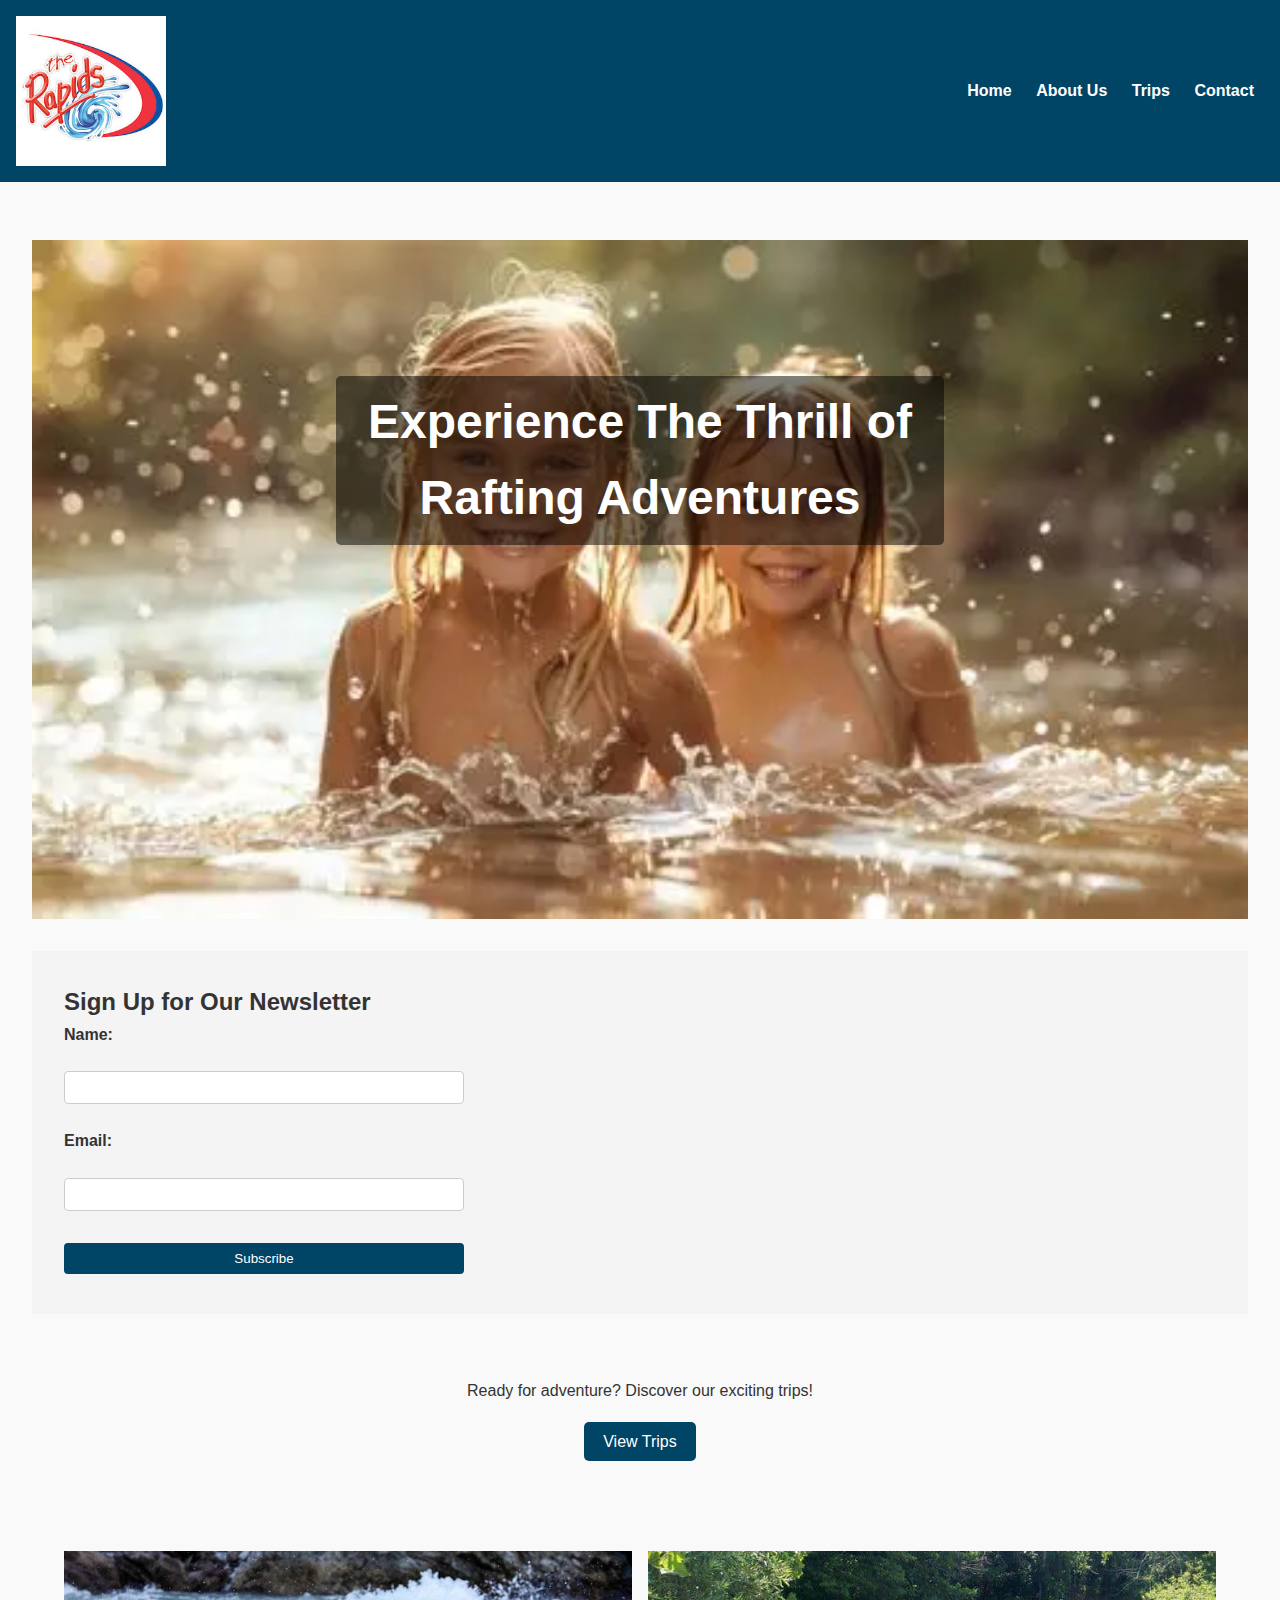
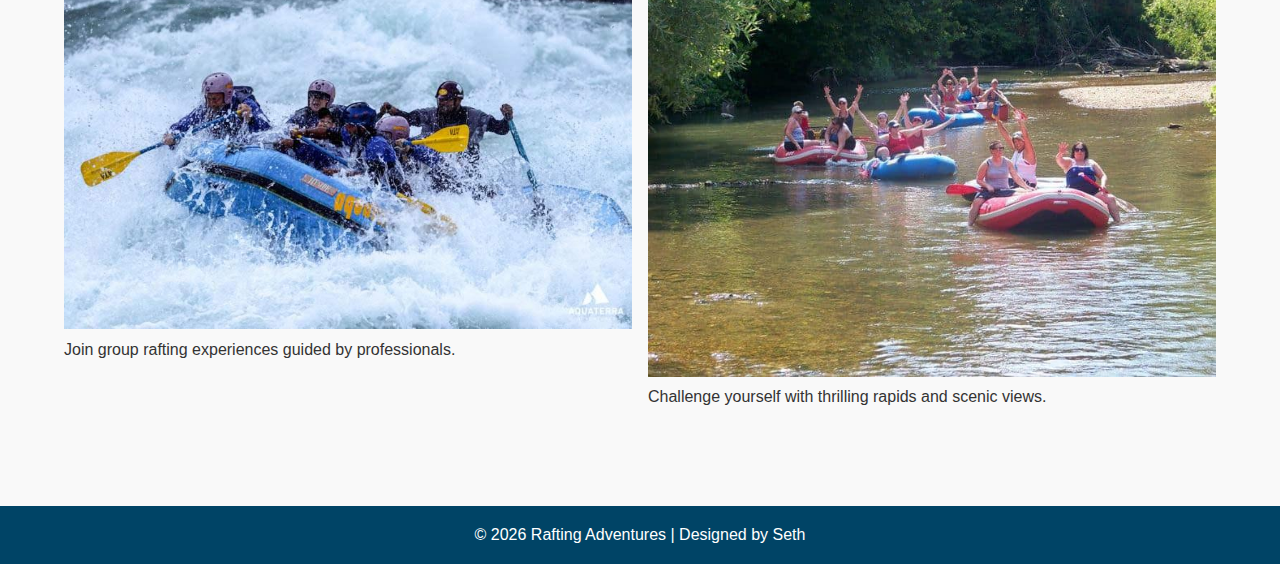
<file: wwr/index.html>
<!DOCTYPE html>
<html lang="en">

<head>
    <meta charset="UTF-8">
    <meta name="description"
      content="Rafting Adventures - Thrilling white water rafting trips and outdoor fun.">
    <meta name="viewport" content="width=device-width, initial-scale=1.0">
    <title>Rafting Adventures | Home </title>
    <link rel="stylesheet" href="rafting.css">
</head>

<body>
    <header>
        <img src="images/raft.jpg" alt="Rafting Adventures Logo">
        <nav>
            <a href="index.html">Home</a>
            <a href="about.html">About Us</a>
            <a href="trips.html">Trips</a>
            <a href="contact.html">Contact</a>
        </nav>
    </header><br>

    <main>
        <!-- Hero Section -->
        <section class="hero">
            <img src="images/happy 1.webp" width="100%" alt="Rafting on a river">
            <h1>Experience The Thrill of Rafting Adventures</h1>
        </section>

        <!-- Newsletter Form -->
        <section class="newsletter">
            <h2>Sign Up for Our Newsletter</h2>
            <form>
                <label for="name">Name:</label>
                <input type="text" id="name" name="name" required>

                <label for="email">Email:</label>

                <input type="text" id="email" name="email" required>

                <button type="submit">Subscribe</button>
            </form>
        </section>

        <!-- Call to Action -->
        <section class="cta">
            <p>Ready for adventure? Discover our exciting trips!</p><br>
            <a href="trips.html" class="button">View Trips</a>
        </section>

        <!-- Grid Layout -->
        <section class="grid-layout">
            <div>
                <img src="images/adventure4.jpg" width="200" alt="Group rafting adventure">
                <p>Join group rafting experiences guided by professionals.</p>
            </div>
            <div>
                <img src="images/adventure.jpg" width="200" alt="Rafting through rapids">
                <p>Challenge yourself with thrilling rapids and scenic views.</p>
            </div>
        </section>
    </main>

    <footer>
        <p>&copy; 2026 Rafting Adventures | Designed by Seth</p>
    </footer>
</body>

</html>
</file>
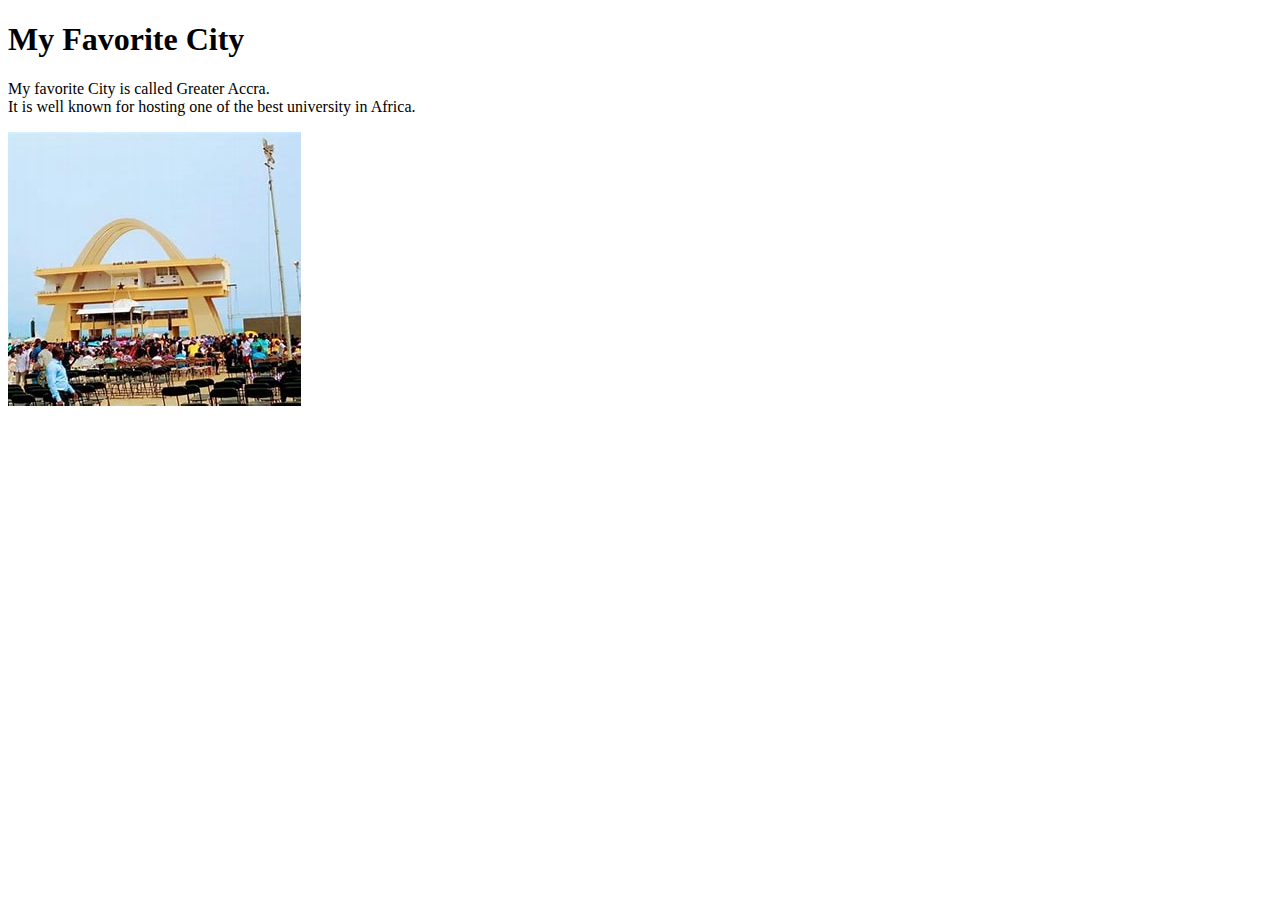
<file: week01/favorite-city.html>
<!DOCTYPE html>
<html lang="en">

<head>
    <meta charset="utf-8">
    <meta name="viewport" content="width=device-width, initial-scale=1.0">
    <title>My Favorite City - </title>
</head>

<body>
    <h1>My Favorite City</h1>
    <p>My favorite City is called Greater Accra.<br>
        It is well known for hosting one of the
        best university in Africa. </p>
    <img src="images/accra day.jpg" alt="Greater Accra night scene">
</body>


</html>
</file>
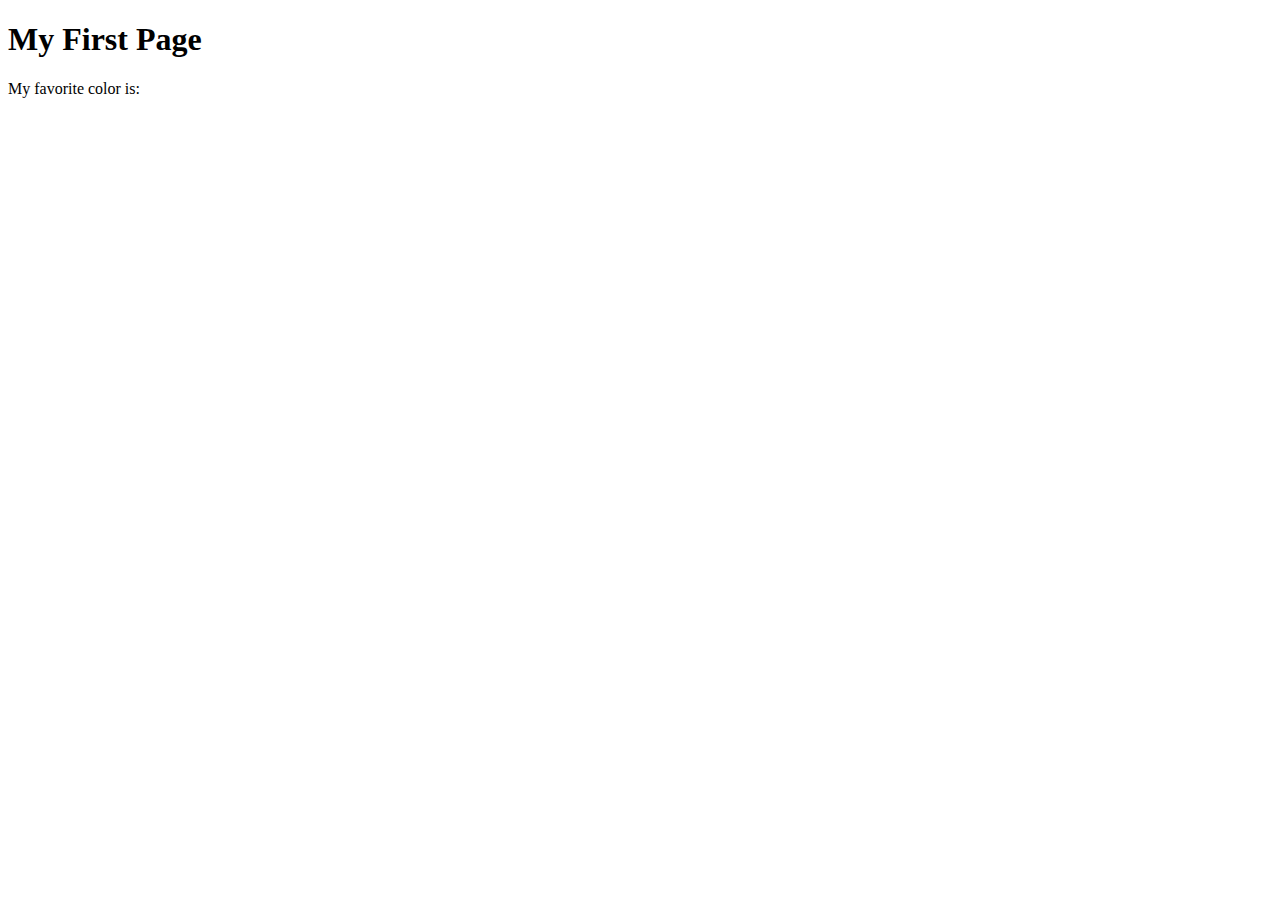
<file: week01/first-page.html>
<!DOCTYPE html>
<html lang="en">
<head>
    <meta charset="UTF-8">
    <meta name="viewport" content="width=device-width, initial-scale=1.0">
    <title>My First Page</title>
</head>
<body>
    <h1>My First Page</h1>
    <p>My favorite color is: </p>
</body>
</html>
</file>
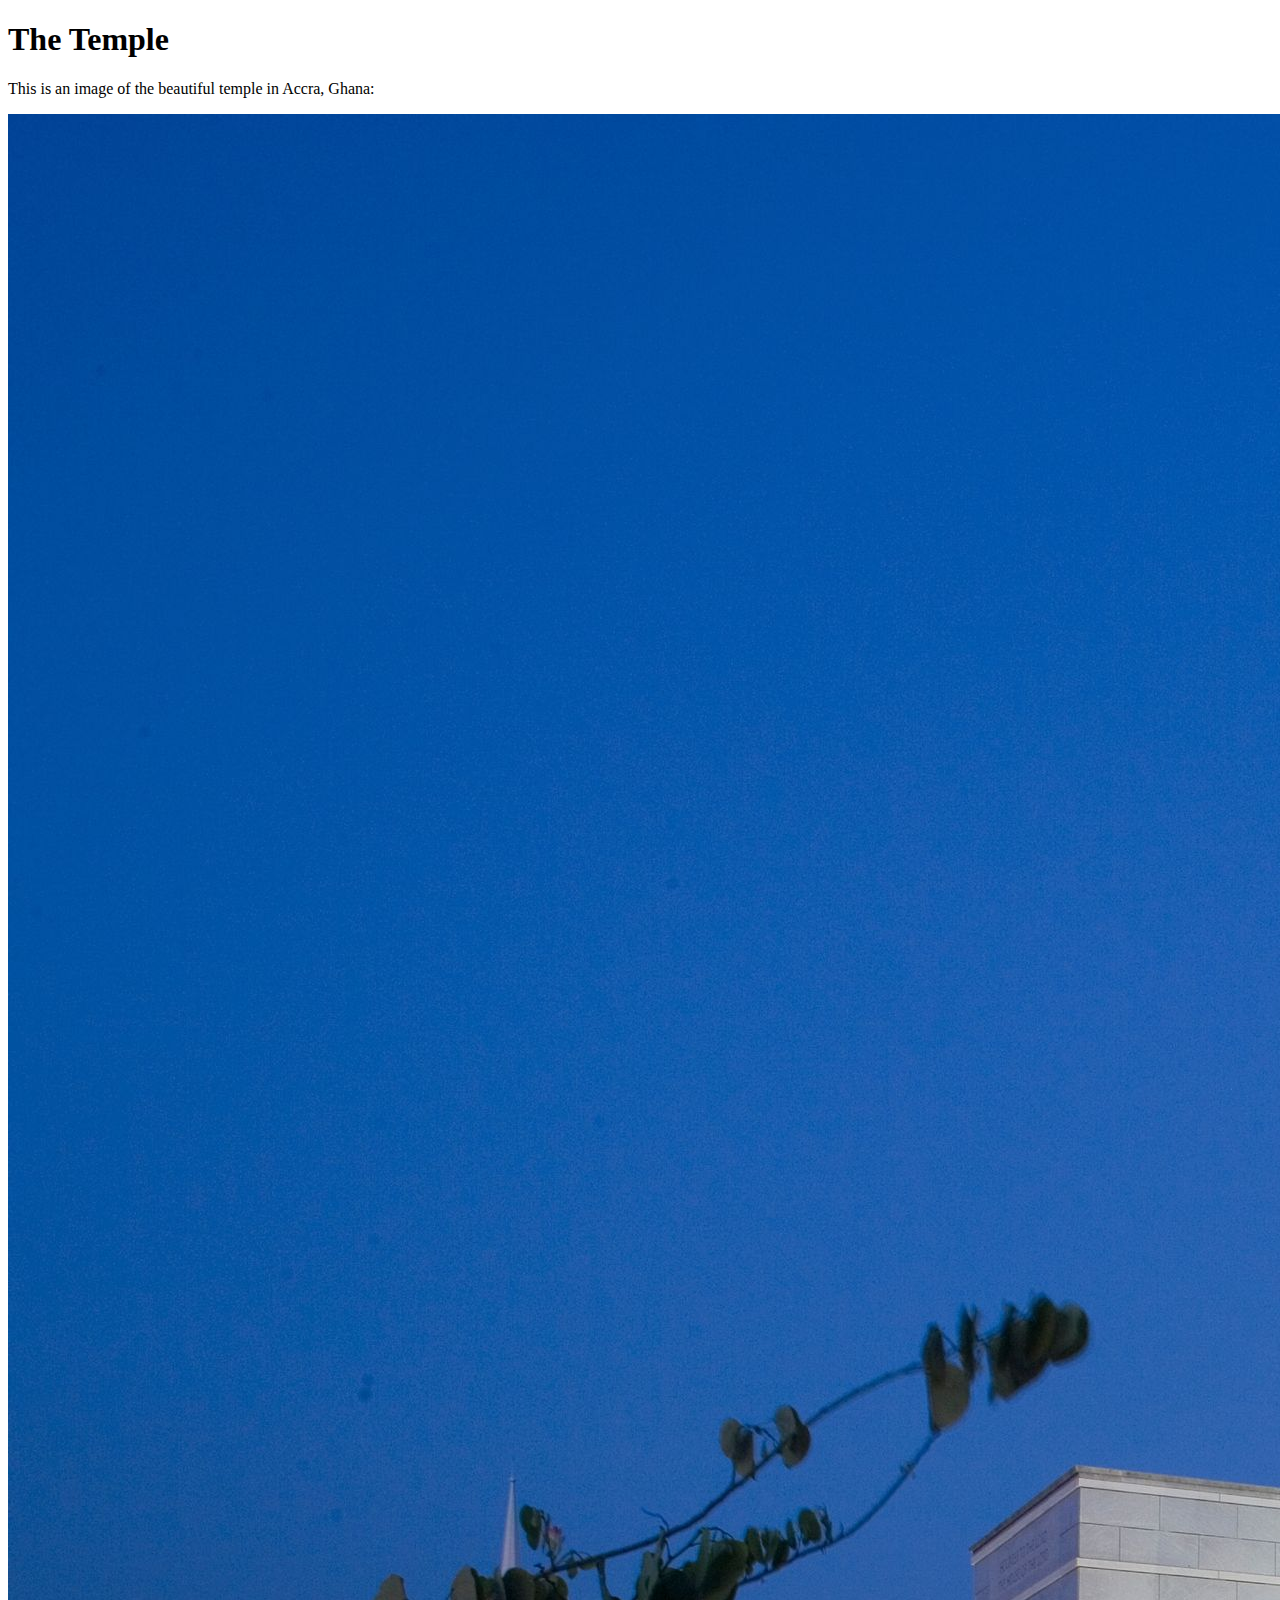
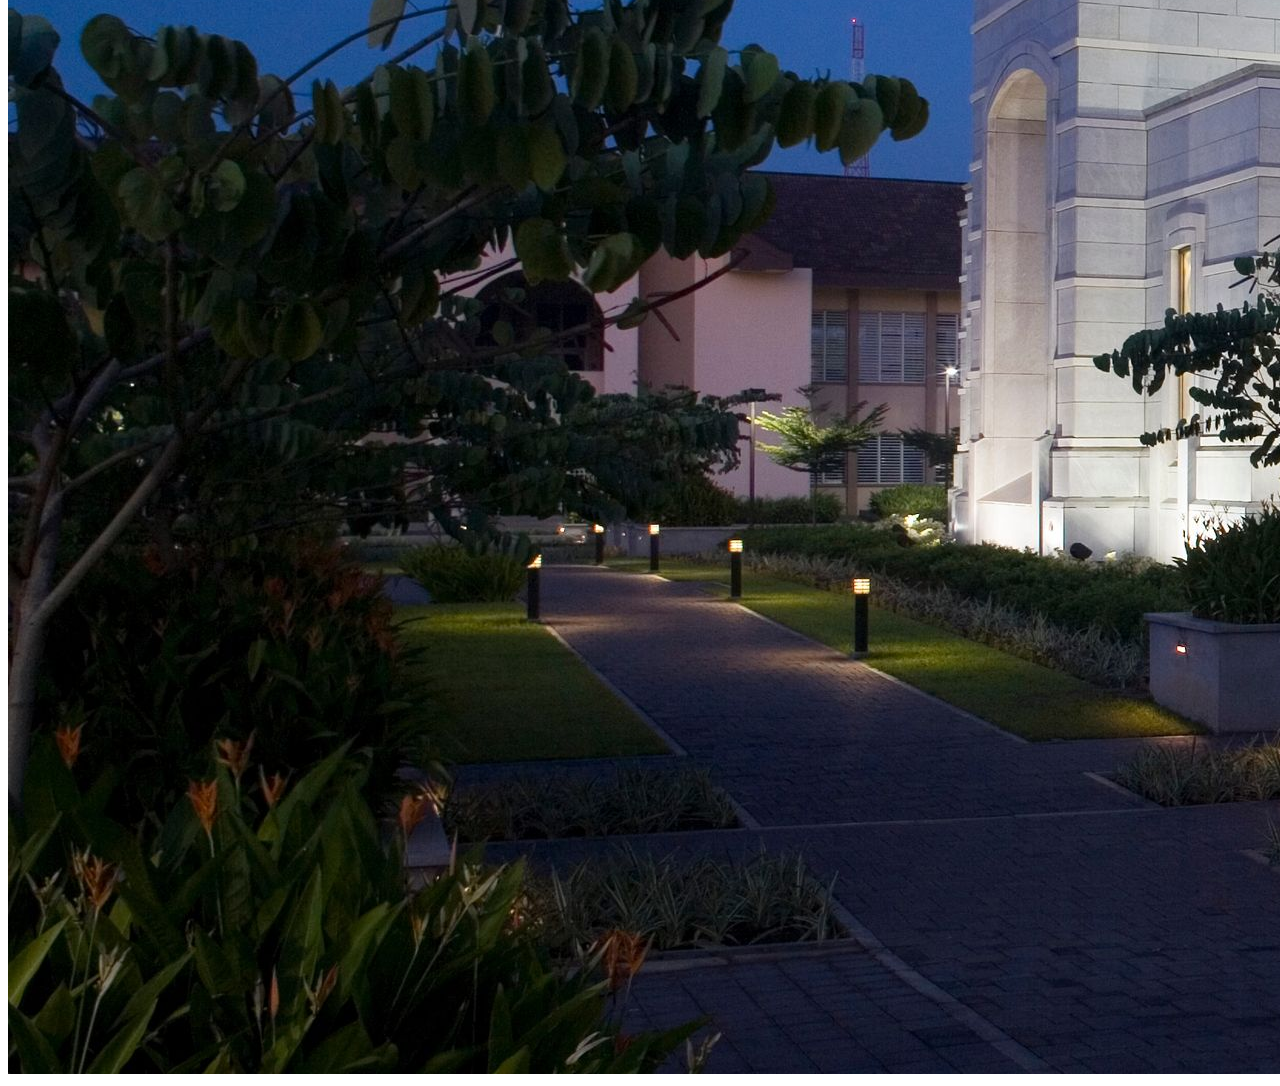
<file: week01/images.html>
<!DOCTYPE html>
<html lang="en">
<head>
    <meta charset="UTF-8">
    <meta name="viewport" content="width=device-width, initial-scale=1.0">
    <title>Temple Image</title>
</head>
<body>
    <h1>The Temple</h1>
    <p>This is an image of the beautiful temple in Accra, Ghana:</p>
    <img src="images/temple-large.jpeg" alt="The Accra Ghana Temple">
    
</body>
</html>
</file>
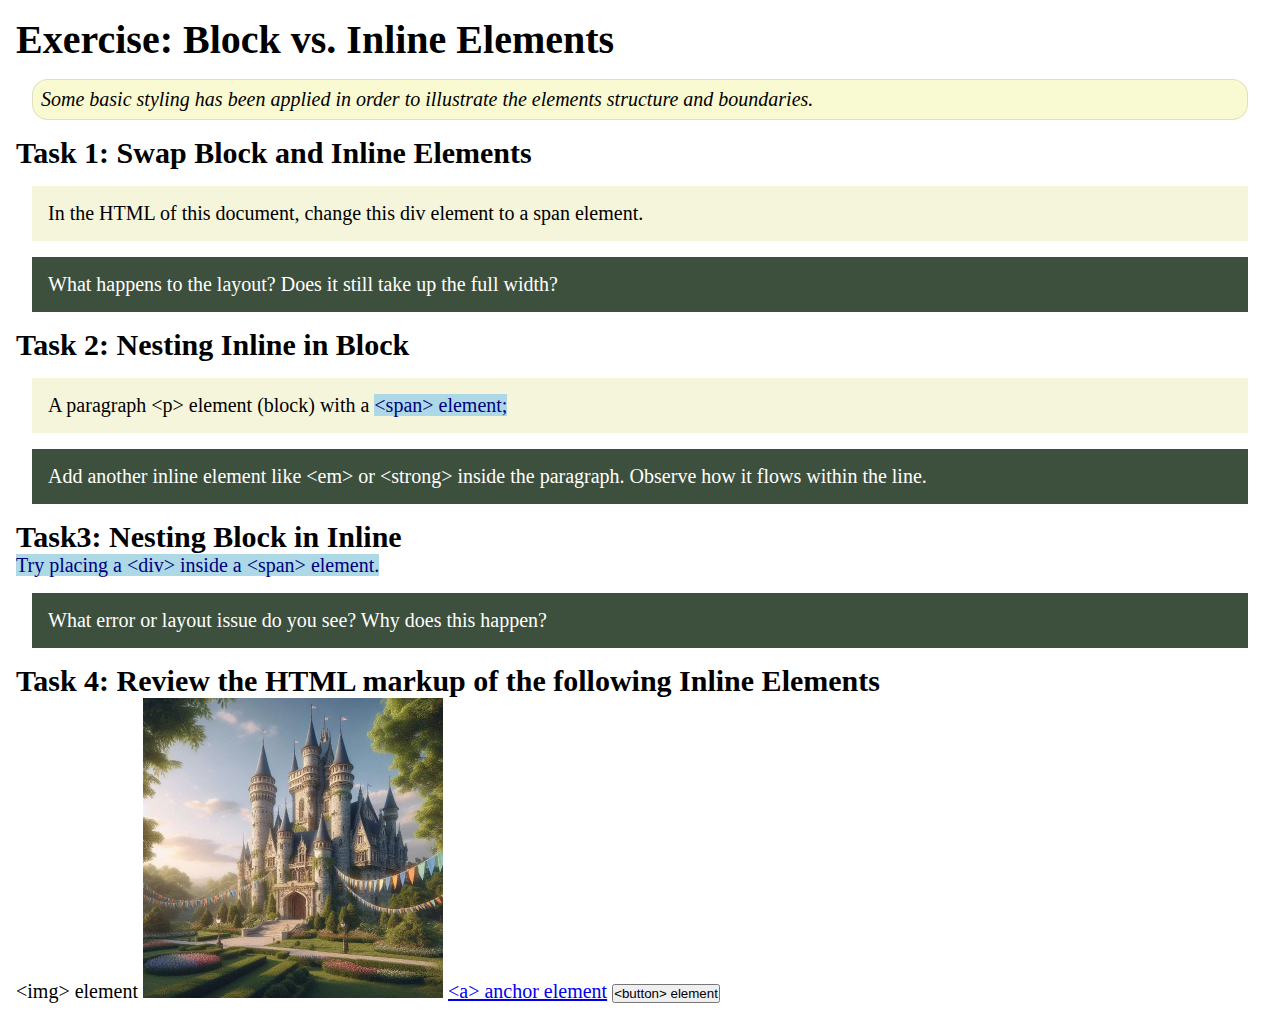
<file: week02/block-vs-inline.html>
<!DOCTYPE html>
<html lang="en">

<head>
    <meta charset="UTF-8">
    <meta name="viewport" content="width=device-width, initial-scale=1.0">
    <title>Exercise: Block vs. Inline Elements</title>
    <link rel="stylesheet" href="styles/block-vs-inline.css">
</head>

<body>
    <main>
        <h1>Exercise: Block vs. Inline Elements</h1>
        <p class="note">Some basic styling has been applied in order to illustrate the elements structure and
            boundaries.</p>

        <h2>Task 1: Swap Block and Inline Elements</h2>
        <div>In the HTML of this document, change this div element to a span element.</div>

        <p class="question">What happens to the layout? Does it still take up the full width?</p>

        <h2>Task 2: Nesting Inline in Block</h2>
        <p>A paragraph &lt;p&gt; element (block) with a <span>&lt;span&gt; element;</span></p>
        <p class="question">Add another inline element like &lt;em&gt; or &lt;strong&gt; inside the paragraph. Observe
            how it flows within the line.</p>

        <h2>Task3: Nesting Block in Inline</h2>
        <span>Try placing a &lt;div&gt; inside a &lt;span&gt; element.</span>
            <p class="question">What error or layout issue do you see? Why does this happen?</p>


            <h2>Task 4: Review the HTML markup of the following Inline Elements</h2>
        &lt;img&gt; element
        <img src="images/castle.webp" alt="placeholder image (images are inline)" width="300" height="300">
        <a href="https://churchofjesuschrist.org">&lt;a&gt; anchor element</a>
        <button type="button">&lt;button&gt; element</button>
    </main>
</body>

</html>
</file>
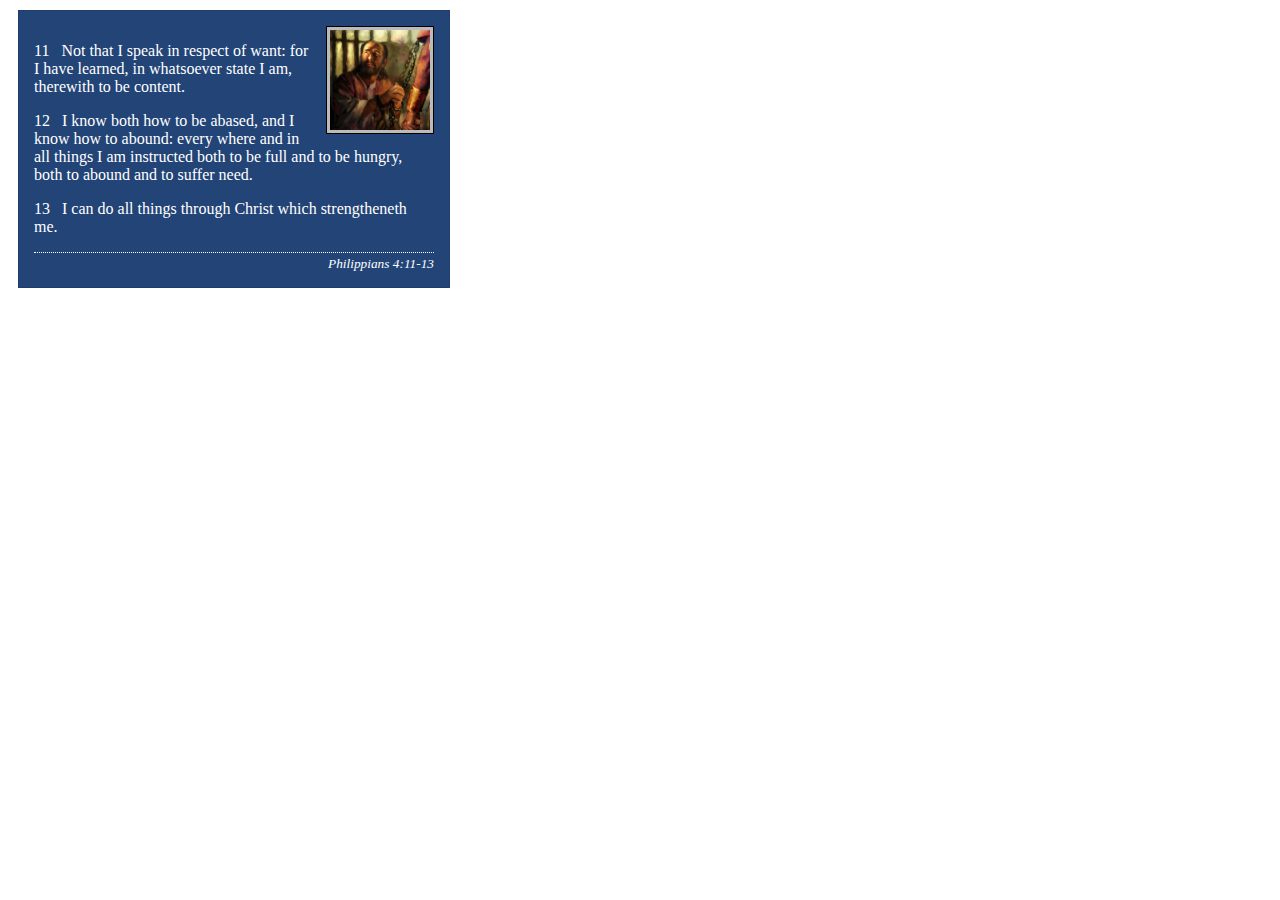
<file: week02/box-model-solution.html>
<!DOCTYPE html>
<html lang="en">
<head>
    <meta charset="UTF-8">
    <meta name="viewport" content="width=device-width, initial-scale=1.0">
    <title>Box Model Activity</title>
    <link rel="stylesheet" href="styles/box-model-solution.css">
</head>
<body>
    <main>
        <div class="callout">
            <img src="images/apostle-paul-imprisoned.webp" alt="Paul the Apostle - Imprisoned in Rome" width="200" height="200">
            <blockquote>
                <p>11 &nbsp; Not that I speak in respect of want: for I have learned, in whatsoever state I am, therewith to be content.</p>
                <p>12 &nbsp; I know both how to be abased, and I know how to abound: every where and in all things I am instructed both to be full and to be hungry, both to abound and to suffer need.</p>
                <p>13 &nbsp; I can do all things through Christ which strengtheneth me.</p>
            </blockquote>
            <cite>Philippians 4:11-13</cite>
        </div>
    </main>
</body>
</html>
</file>
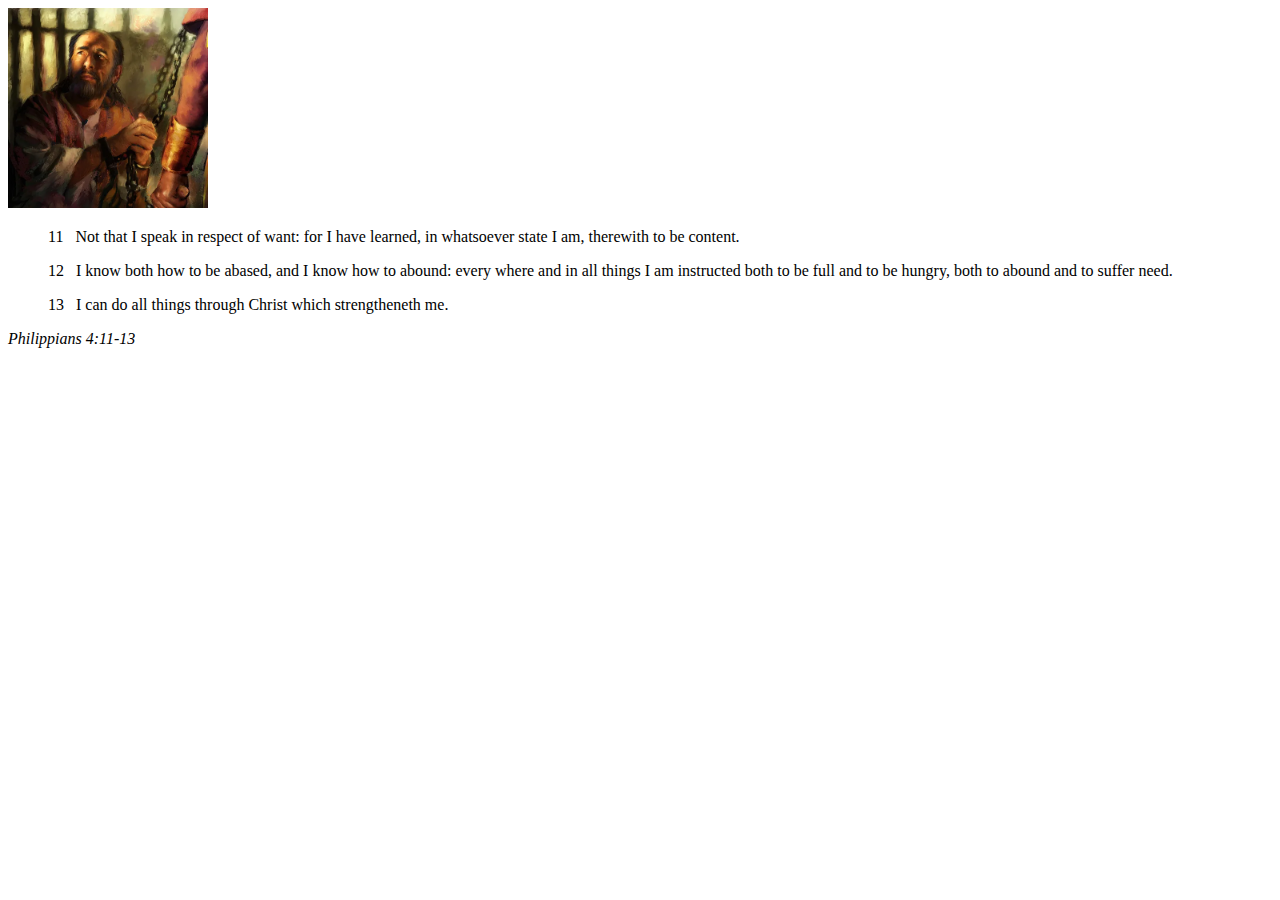
<file: week02/box-model.html>
<!DOCTYPE html>
<html lang="en">

<head>
    <meta charset="UTF-8">
    <meta name="viewport" content="width=device-width, initial-scale=1.0">
    <title>Box Model Activity</title>
    <link rel="stylesheet" href="styles/box-model.css">
</head>

<body>
    <main>
        <div class="callout">
            <img src="images/apostle-paul-imprisoned.webp"
              alt="Paul the Apostle - Imprisoned in Rome" width="200" height="200">
            <blockquote>
                <p>11 &nbsp; Not that I speak in respect of want: for I have learned, in whatsoever
                    state I am, therewith to be content.</p>
                <p>12 &nbsp; I know both how to be abased, and I know how to abound: every where and
                    in all things I am instructed both to be full and to be hungry, both to abound
                    and to suffer need.</p>
                <p>13 &nbsp; I can do all things through Christ which strengtheneth me.</p>
            </blockquote>
            <cite>Philippians 4:11-13</cite>
        </div>
    </main>
</body>

</html>
</file>
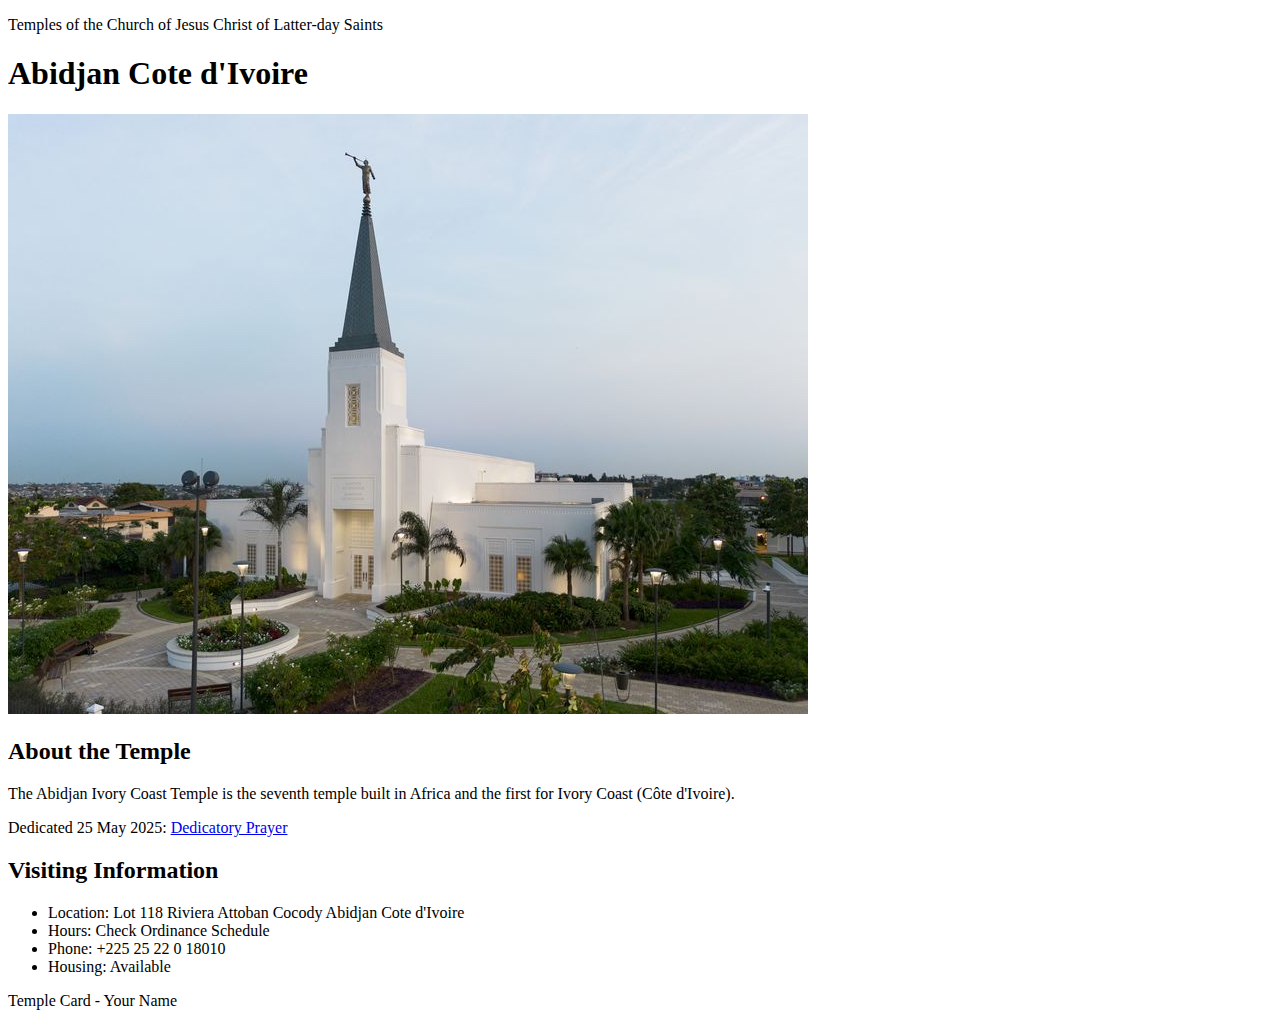
<file: week02/temple.html>
<!DOCTYPE html>
<html lang="en">

<head>
    <meta charset="UTF-8">
    <meta name="viewport" content="width=device-width, initial-scale=1.0">
    <title>Temple Card - Abidjan Cote d'Ivoire</title>
</head>

<body>
    <header>
        <p>Temples of the Church of Jesus Christ of Latter-day Saints</p>
    </header>
    <main>
        <h1>Abidjan Cote d'Ivoire</h1>
        <picture>
            <img src="images/abidjan-ivory-coast.jpeg" alt="Abidjan Cote d'Ivoire Temple">
        </picture>
        <section>
            <h2>About the Temple</h2>
            <p>The Abidjan Ivory Coast Temple is the seventh temple built in Africa and the first for Ivory Coast (Côte
                d'Ivoire).</p>
            <p>Dedicated 25 May 2025: <a
                    href="https://www.churchofjesuschrist.org/temples/dedicatory-prayer/abidjan-ivory-coast-temple/2025-05-25?lang=eng"
                    target="_blank" rel="noopener noreferrer">Dedicatory Prayer</a></p>
        </section>
        <section>
            <h2>Visiting Information</h2>
            <ul>
                <li>Location: Lot 118 Riviera Attoban Cocody Abidjan Cote d'Ivoire</li>
                <li>Hours: Check Ordinance Schedule</li>
                <li>Phone: +225 25 22 0 18010</li>
                <li>Housing: Available</li>
            </ul>
        </section>
    </main>
    <footer>
        <p>Temple Card - Your Name</p>
    </footer>
</body>

</html>
</file>
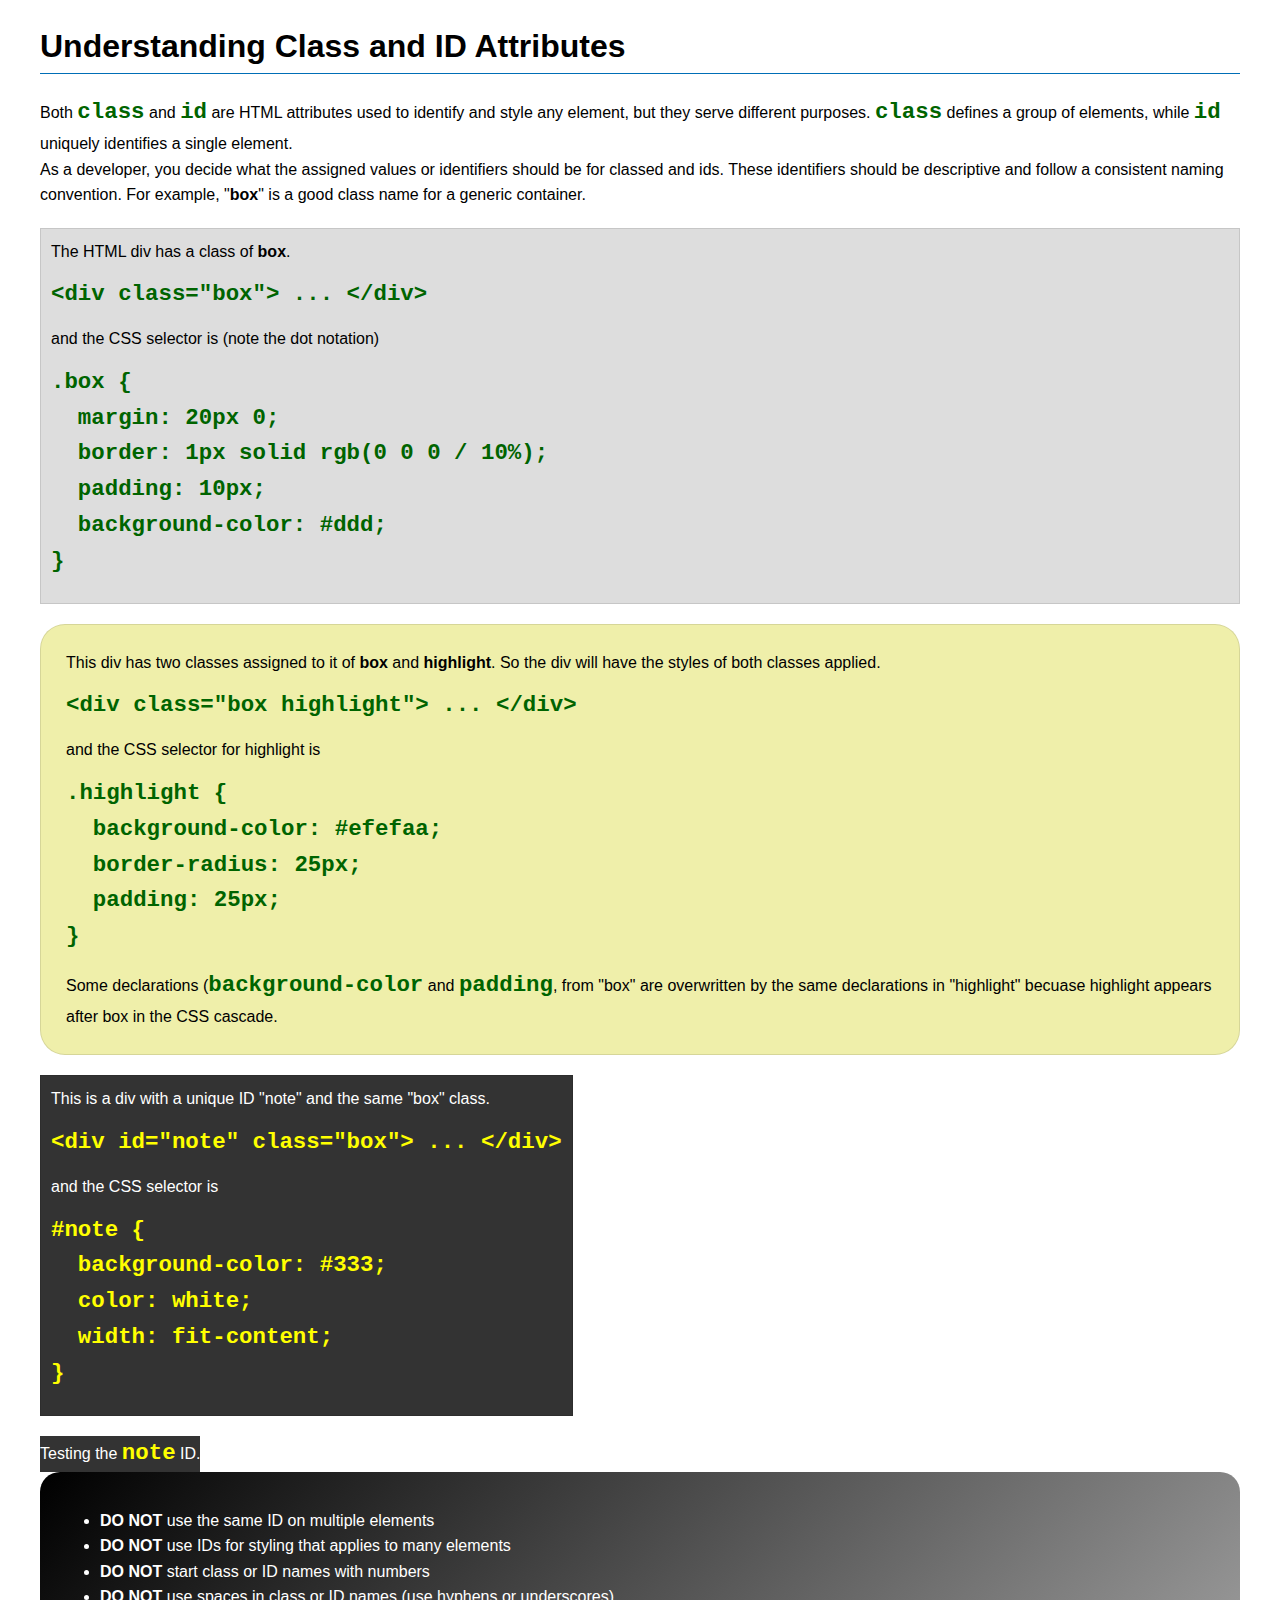
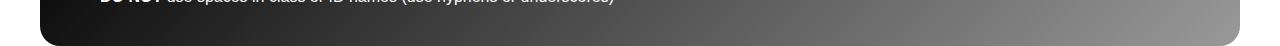
<file: week03/class-and-id.html>
<!DOCTYPE html>
<html lang="en">

<head>
    <meta charset="UTF-8">
    <meta name="viewport" content="width=device-width, initial-scale=1.0">
    <title>Class vs ID Attributes</title>
    <link rel="stylesheet" href="styles/class-and-id.css">
</head>

<body>
    <h1>Understanding Class and ID Attributes</h1>
    <p>Both <code>class</code> and <code>id</code> are HTML attributes used to identify and style any element, but they
        serve different purposes. <code>class</code> defines a group of elements, while <code>id</code> uniquely
        identifies a single element.</p>
    <p>As a developer, you decide what the assigned values or identifiers should be for classed and ids. These
        identifiers should be
        descriptive and follow a consistent naming convention. For example, "<strong>box</strong>" is a good class name
        for a generic container.</p>
    <div class="box">
        <p>The HTML div has a class of <strong>box</strong>.</p>
        <pre><code class="html">&lt;div class="box"&gt; ... &lt;/div&gt;</code></pre>
        and the CSS selector is (note the dot notation)
        <pre><code class="css">.box {
  margin: 20px 0;
  border: 1px solid rgb(0 0 0 / 10%);
  padding: 10px;
  background-color: #ddd; 
}</code></pre>
    </div>

    <div class="box highlight">
        <p>This div has two classes assigned to it of <strong>box</strong> and <strong>highlight</strong>. So the div
            will have the styles of both classes applied.</p>
        <pre><code class="html">&lt;div class="box highlight"&gt; ... &lt;/div&gt;</code></pre>
        and the CSS selector for highlight is
        <pre><code class="css">.highlight {
  background-color: #efefaa;
  border-radius: 25px;
  padding: 25px;
}</code></pre>
<p>Some declarations (<code>background-color</code> and <code>padding</code>, from "box" are overwritten by the same declarations in "highlight" becuase highlight appears after box in the CSS cascade.</p>
    </div>

    <div id="note" class="box">
        <p>This is a div with a unique ID "note" and the same "box" class.</p>
        <pre><code class="html">&lt;div id="note" class="box"&gt; ... &lt;/div&gt;</code></pre>
        and the CSS selector is
        <pre><code class="css">#note {
  background-color: #333;
  color: white;
  width: fit-content;
}</code></pre>
    </div>

    <div id="note">
        <p>Testing the <code>note</code> ID.</p>
    </div>

    <section id="best-practice">
        <ul>
            <li><strong>DO NOT</strong> use the same ID on multiple elements</li>
            <li><strong>DO NOT</strong> use IDs for styling that applies to many elements</li>
            <li><strong>DO NOT</strong> start class or ID names with numbers</li>
            <li><strong>DO NOT</strong> use spaces in class or ID names (use hyphens or underscores)</li>
        </ul>
    </section>




</body>

</html>
</file>
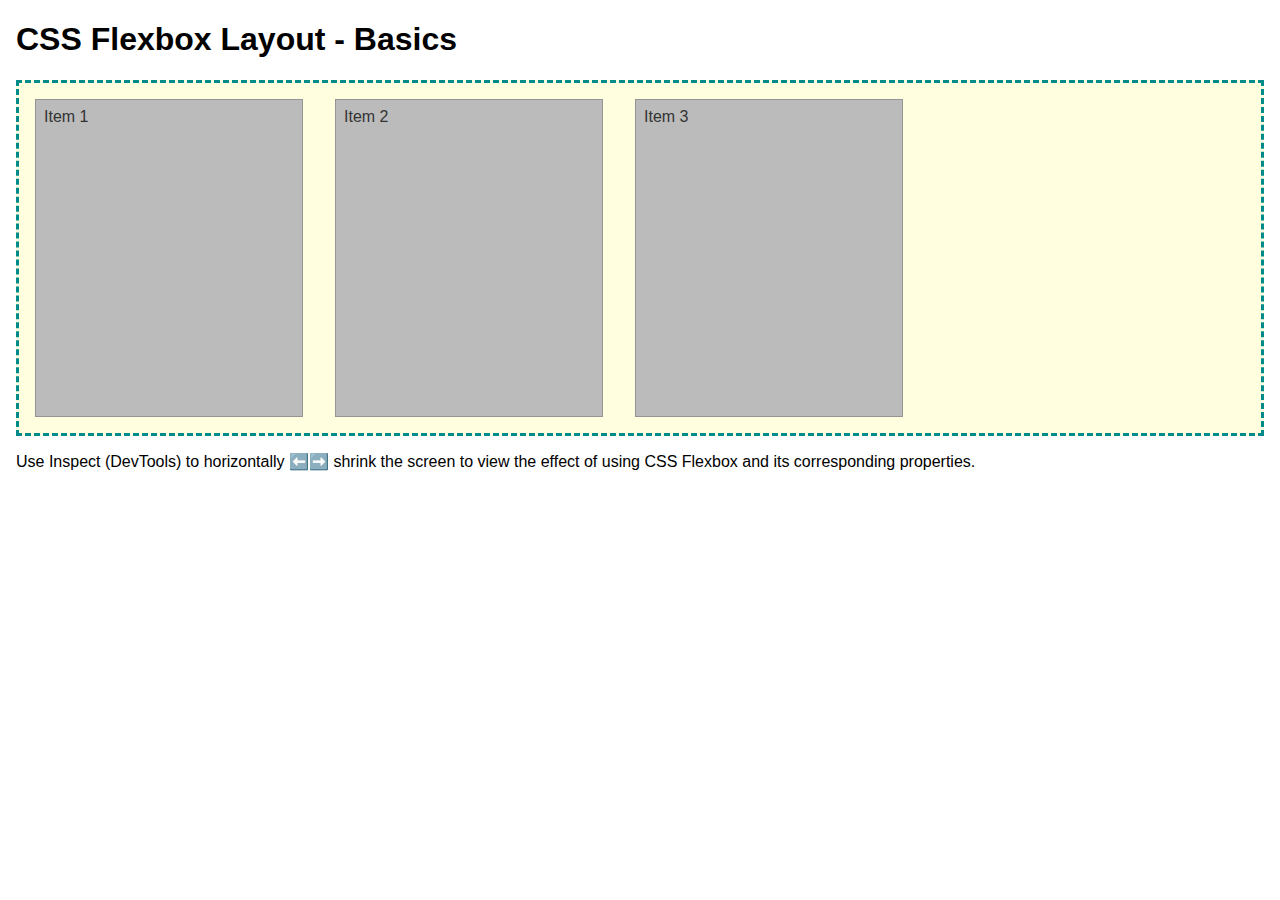
<file: week04/flexbox-layout.html>
<!DOCTYPE html>
<html lang="en">
<head>
    <meta charset="UTF-8">
    <meta name="viewport" content="width=device-width, initial-scale=1.0">
    <title>CSS Flexbox Layout - Basics</title>
    <link rel="stylesheet" href="styles/flexbox.css">
</head>
<body>
    <main>
        <h1>CSS Flexbox Layout - Basics</h1>
        <div class="flex-container">
            <div class="flex-item item1">Item 1</div>
            <div class="flex-item item2">Item 2</div>
            <div class="flex-item item3">Item 3</div>
        </div>
        <p>Use Inspect (DevTools) to horizontally ⬅️➡️ shrink the screen to view the effect of using CSS Flexbox and its corresponding properties.</p>
    </main>
</body>
</html>
</file>
<file: week02/styles/block-vs-inline.css>
* {
    margin: 0;
    padding: 0;
}

body {
    font-size: 20px;
    margin: 1rem;
}

p,
div {
    background-color: beige;
    margin: 1rem;
    padding: 1rem;
}

span {
    color: navy;
    background-color: lightblue;
}

code {
    margin: 0;
    padding: 0;
    color: green;
    font-size: 1.2rem;
}

.note {
    font-style: italic;
    background-color: lightgoldenrodyellow;
    border-radius: 1rem;
    border: 1px solid rgb(0 0 0 / 10%);
    margin: 1rem;
    padding: .5rem;
}

.question {
    background-color: #3d503d;
    color: #fff;
}
</file>
<file: week02/styles/box-model-solution.css>
.callout {
    max-width: 400px;
    margin: 10px;
    border: 1px solid rgba(0, 0, 0, .1);
    padding: 15px;
    background-color: #247;
    color: #fff;
}

.callout img {
    float: right;
    margin: 0 0 10px 15px;
    border: 1px solid #000;
    padding: 3px;
    background-color: #bbb;
    width: 100px;
    height: auto;

}

blockquote {
    margin: 0;
}

cite {
    display: block;
    border-top: 1px dotted #fff;
    padding-top: 3px;
    text-align: right;
    font-size: smaller;
}
</file>
<file: week02/styles/box-model.css>
.callout {
	
}

.callout img {
	
}

blockquote {
	
}

cite {
	
}
</file>
<file: week03/styles/class-and-id.css>
body {
    font-family: Arial, sans-serif;
    line-height: 1.6;
    margin: 0;
    padding: 0 40px;
}

h1 {
    border-bottom: 1px solid rgb(0 110 182);
    padding-bottom: 0;
}



p {
    margin: 0;
}

code {
    color: darkgreen;
    font-weight: 700;
    font-size: 1.4rem;
}

/* Class examples - can be reused */

.box {
    margin: 20px 0;
    border: 1px solid rgb(0 0 0 / 10%);
    padding: 10px;
    background-color: #ddd; /* this is shorthand for #dddddd */
}

.highlight {
    background-color: #efefaa;
    border-radius: 25px;
    padding: 25px;
}

/* ID examples - should be unique */

#note {
    background-color: #333;
    color: white;
    width: fit-content;
}

#note code {
    color: yellow;
}

#best-practice {
    background: linear-gradient(135deg, #000 0%, #999 100%);
    color: white;
    border-radius: 20px;
    padding: 20px
}
</file>
<file: week04/styles/flexbox.css>
body {
    font-family: Helvetica, Arial, sans-serif;
    margin: 1rem;
}

.flex-container {
    border: 3px dashed darkcyan;
    background-color: lightyellow;
    display: flex;
    flex-wrap: wrap;
}

.flex-item {
    width: 250px;
    margin: 1rem;
    border: 1px solid rgb(0 0 0 / 20%);
    padding: 0.5rem;
    background-color: #bbb;
    color: #333;
}

.item1 {
    min-height: 100px;
}

.item2 {
    min-height: 200px;
}

.item3 {
    min-height: 300px;
}
</file>
<file: wwr/rafting.css>
/* Reset */
* {
    margin: 0;
    padding: 0;
    box-sizing: border-box;
}

body {
    font-family: Arial, sans-serif;
    line-height: 1.6;
}

/* Header */
header {
    display: flex;
    justify-content: space-between;
    align-items: center0;
    background: #004466;
    color: white;
    padding: 1rem;
}

header img {
    height: 150px;
}

nav a {
    color: white;
    margin: 0 10px;
    text-decoration: none;
}

nav a:hover {
    text-decoration: underline;
}

/* Hero Section */
.hero {
    position: relative;
    /* establishes positioning context */
    width: 100%;
    overflow: hidden;
}

.hero img {
    width: 100%;
    /* full-width image */
    height: auto;
    /* scales proportionally */
    display: block;
}

.hero h1 {
    position: absolute;
    /* positions heading on top of image */
    top: 50%;
    /* vertically centered */
    left: 50%;
    /* horizontally centered */
    transform: translate(-50%, -50%);
    color: #fff;
    /* white text for contrast */
    background: rgba(0, 0, 0, 0.5);
    /* semi-transparent background */
    padding: 1rem 2rem;
    font-size: 2rem;
    text-align: center;
    border-radius: 5px;
}

/* Newsletter */
.newsletter {
    padding: 2rem;
    background: #f4f4f4;
}

.newsletter form {
    display: flex;
    flex-direction: column;
    max-width: 400px;
}

.newsletter input,
.newsletter button {
    margin: 0.5rem 0;
    padding: 0.5rem;
}

/* CTA */
.cta {
    text-align: center;
    padding: 2rem;
}

.button {
    background: #004466;
    color: white;
    padding: 0.7rem 1.2rem;
    text-decoration: none;
    border-radius: 5px;
}

/* Grid Layout */
.grid-layout {
    display: grid;
    grid-template-columns: repeat(auto-fit, minmax(250px, 1fr));
    gap: 1rem;
    padding: 2rem;
}

.grid-layout img {
    width: 100%;
    height: auto;
}

/* Footer */
footer {
    background: #004466;
    color: white;
    text-align: center;
    padding: 1rem;
}

/* Trip grid layout */
.trip-grid {
    display: grid;
    grid-template-columns: repeat(auto-fit, minmax(250px, 1fr));
    gap: 1.5rem;
    margin: 2rem 0;
}

.trip-grid article {
    background: #f9f9f9;
    padding: 1rem;
    border-radius: 8px;
    text-align: center;
}

.trip-grid img {
    width: 100%;
    height: auto;
    border-radius: 6px;
}

/* Trips table */
.trip-table table {
    width: 100%;
    border-collapse: collapse;
    margin-top: 2rem;
}

.trip-table th,
.trip-table td {
    border: 1px solid #ddd;
    padding: 0.75rem;
    text-align: center;
}

.trip-table th {
    background-color: #004466;
    color: #fff;
}

.trip-table tr:nth-child(even) {
    background-color: #f2f2f2;
}

/* CTA button */
.cta .btn {
    display: inline-block;
    padding: 0.75rem 1.5rem;
    background: #0077cc;
    color: #fff;
    text-decoration: none;
    border-radius: 5px;
    font-weight: bold;
}

.cta .btn:hover {
    background: #005fa3;
}

/* General Reset */
* {
    margin: 0;
    padding: 0;
    box-sizing: border-box;
}

body {
    font-family: Arial, Helvetica, sans-serif;
    line-height: 1.6;
    color: #333;
    background-color: #f9f9f9;
}

/* Header */
header {
    display: flex;
    justify-content: space-between;
    align-items: center;
    background: #004466;
    padding: 1rem 2rem;
}

header .logo img {
    border-radius: 8px;
}

header nav ul {
    list-style: none;
    display: flex;
    gap: 1.5rem;
}

header nav a {
    color: #fff;
    text-decoration: none;
    font-weight: bold;
}

header nav a:hover {
    text-decoration: underline;
}

/* Hero Section */
.hero {
    position: relative;
    text-align: center;
    color: rgba(0, 0, 0, 0.5)
}

.hero img {
    width: 100%;
    height: auto;
    display: block;
}

.hero h1 {
    position: absolute;
    top: 20%;
    left: 50%;
    transform: translateX(-50%);
    font-size: 3rem;
    background: rgba(0, 0, 0, 0.5);
    padding: 0.5rem 1rem;
    border-radius: 5px;
}

.hero article {
    background: #fff;
    padding: 1rem;
    margin: 1rem auto;
    max-width: 800px;
    display: flex;
    align-items: center;
    gap: 1rem;
    border-radius: 8px;
}

/* History Section */
.history {
    padding: 2rem;
    background: #e6f2f5;
}

.history h2 {
    text-align: center;
    margin-bottom: 1rem;
}

.history-grid {
    display: grid;
    grid-template-columns: 1fr 300px 1fr;
    gap: 1rem;
    align-items: center;
}

.history-grid img {
    border-radius: 8px;
    width: 100%;
}

/* Adventure Gallery */
.adventures {
    padding: 2rem;
}

.adventures h2 {
    text-align: center;
    margin-bottom: 1.5rem;
}

.adventure-gallery {
    display: grid;
    grid-template-columns: repeat(auto-fit, minmax(220px, 1fr));
    gap: 1.5rem;
}

.adventure-gallery figure {
    text-align: center;
    background: #fff;
    padding: 1rem;
    border-radius: 8px;
    box-shadow: 0 2px 6px rgba(0, 0, 0, 0.1);
}

.adventure-gallery img {
    width: 100%;
    border-radius: 6px;
}

.adventure-gallery figcaption {
    margin-top: 0.5rem;
    font-weight: bold;
}

/* Footer */
footer {
    background: #004466;
    color: #fff;
    text-align: center;
    padding: 1rem;
}

footer nav {
    margin-top: 0.5rem;
}

footer nav a img {
    width: 30px;
    margin: 0 0.5rem;
    border-radius: 50%;
}

/* General Reset */
* {
    margin: 0;
    padding: 0;
    box-sizing: border-box;
}

body {
    font-family: Arial, sans-serif;
    line-height: 1.6;
    background-color: #f9f9f9;
    color: #333;
}

/* Header */
header {
    display: flex;
    justify-content: space-between;
    align-items: center;
    background: #004466;
    padding: 1rem;
    color: #fff;
}

header .logo img {
    border-radius: 5px;
}

nav ul {
    list-style: none;
    display: flex;
    gap: 1rem;
}

nav a {
    color: #fff;
    text-decoration: none;
    font-weight: bold;
}

nav a:hover {
    text-decoration: underline;
}

/* Main Layout */
main {
    padding: 2rem;
    display: grid;
    gap: 2rem;
}

/* Company Info */
.company-info {
    background: #e6f2f5;
    padding: 1rem;
    border-radius: 5px;
}

/* Contact Section */
.form-map {
    display: grid;
    grid-template-columns: 1fr 1fr;
    gap: 2rem;
}

.map iframe {
    width: 100%;
    height: 518px;
    border: none;
    border-radius: 5px;
}

/* Contact Form */
form {
    display: flex;
    flex-direction: column;
    gap: 1rem;
}

form label {
    font-weight: bold;
}

form input,
form select,
form textarea {
    padding: 0.5rem;
    border: 1px solid #ccc;
    border-radius: 4px;
}

form textarea {
    min-height: 100px;
}

form button {
    background: #004466;
    color: #fff;
    padding: 0.7rem;
    border: none;
    border-radius: 4px;
    cursor: pointer;
}

form button:hover {
    background: #006699;
}

/* Team Section */
.team {
    text-align: center;
}

.team h2 {
    margin-bottom: 1rem;
}

.profiles {
    display: flex;
    justify-content: center;
    gap: 2rem;
    flex-wrap: wrap;
}

.profile {
    max-width: 200px;
}

.profile img {
    width: 100%;
    border-radius: 5px;
}

.profile p {
    margin-top: 0.5rem;
    font-size: 0.9rem;
}

/* Footer */
footer {
    background: #004466;
    color: #fff;
    text-align: center;
    padding: 1rem;
    margin-top: 2rem;
}

footer .socialmedia {
    margin-top: 1rem;
}

footer .socialmedia a img {
    width: 30px;
    margin: 0 0.5rem;
    border-radius: 50%;
}
</file>
